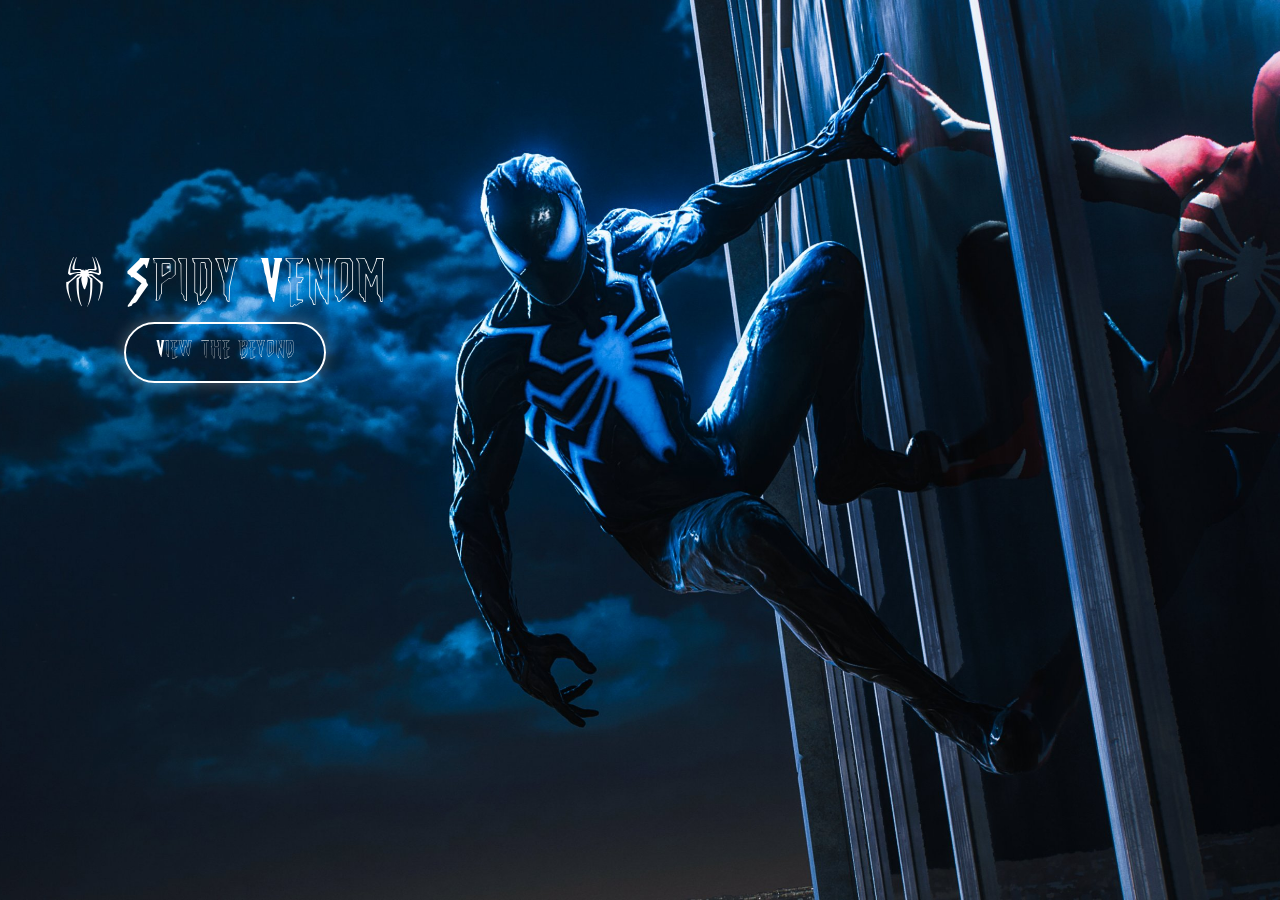
<file: HTML CSS Task/Task 2/index.html>
<!DOCTYPE html>
<html lang="en">
<head>
    <meta charset="UTF-8">
    <meta name="viewport" content="width=device-width, initial-scale=1.0">
    <title>Document</title>
    <link rel="stylesheet" href="style.css">
</head>
<body>
    <div id="main">
        <h1> £ Spidy Venom</h1>
        <button>View the beyond</button>
    </div>
</body>
</html>
</file>
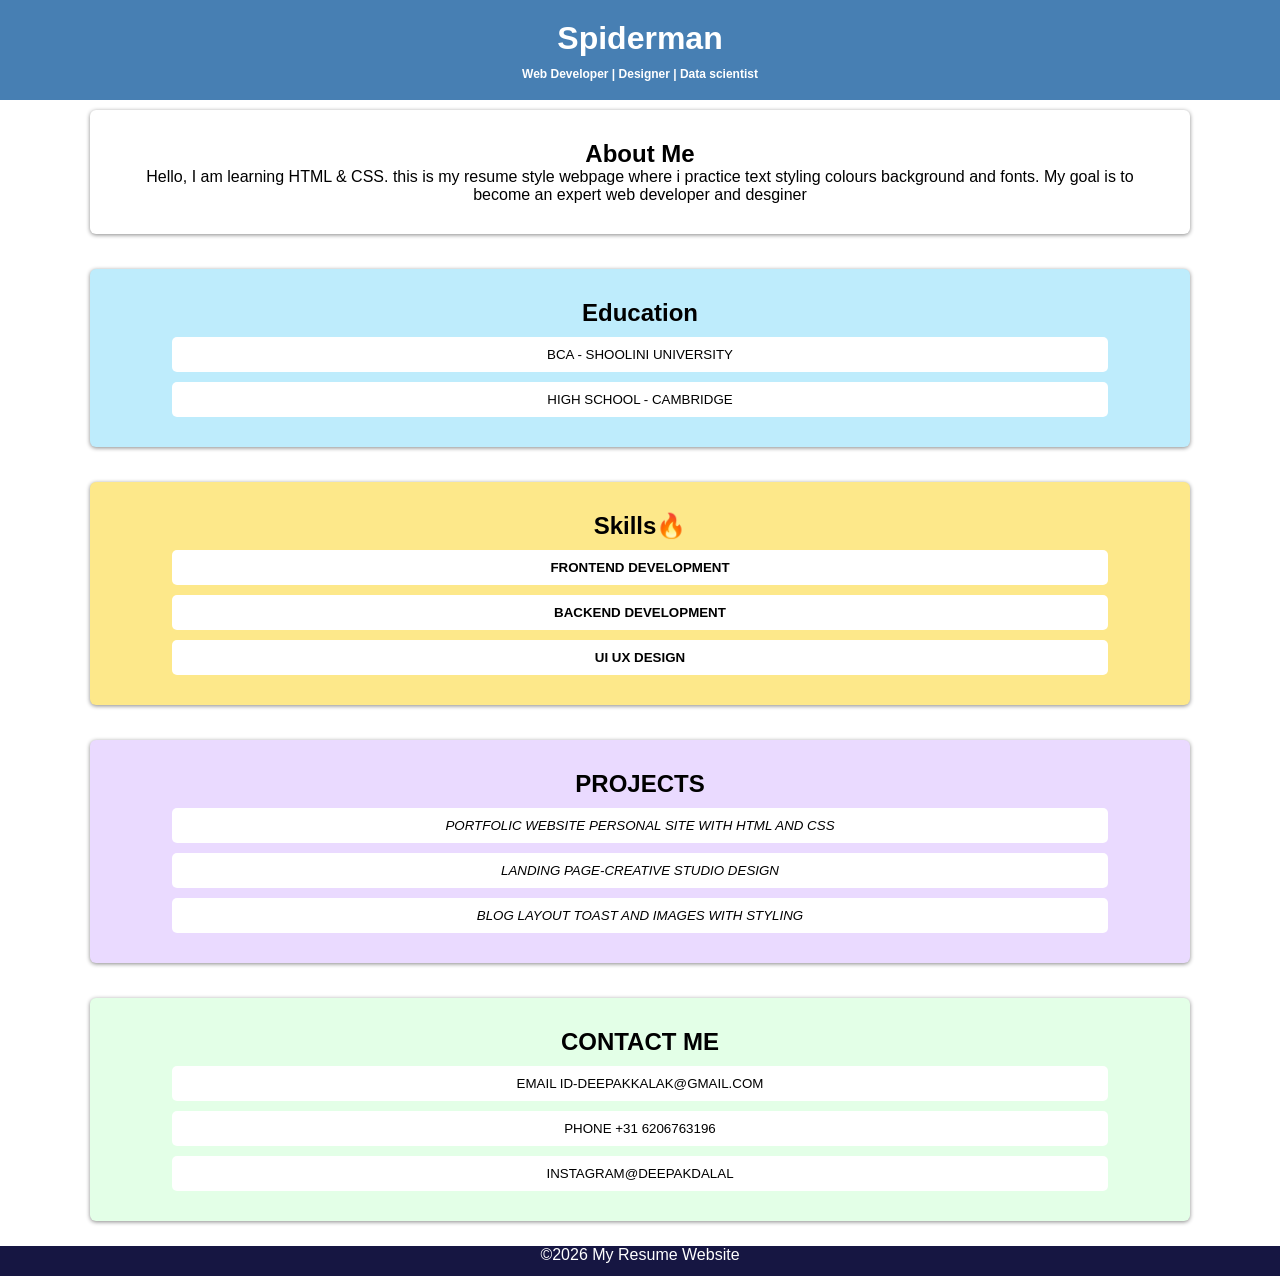
<file: HTML CSS Task/Task-1/index.html>
<!DOCTYPE html>
<html lang="en">

<head>
    <meta charset="UTF-8">
    <meta name="viewport" content="width=device-width, initial-scale=1.0">
    <title>Document</title>
    <link rel="stylesheet" href="style.css">
</head>

<body>
    <div class="first">
        <h1>Spiderman</h1>
        <h3>Web Developer | Designer | Data scientist</h3>
    </div>
    <div class="second">
        <div class="about-me">
            <h2>About Me</h2>
            <p>
                Hello, I am learning HTML & CSS. this is my resume style webpage where i practice text styling colours
                background and fonts. My goal is to become an expert web developer and desginer
            </p>
        </div>
        <div class="education">
            <h2>Education</h2>
            <button class="btn">BCA - Shoolini University</button>
            <br>
            <button class="btn">High School - cambridge</button>
            <br>

        </div>
        <div class="skills">
            <h2>Skills🔥</h2>
            <button class="btn">Frontend development</button>
            <br>
            <button class="btn">backend development</button>
            <br>
            <button class="btn">UI UX Design</button>
        </div>
        <div class="project">
            <h2>PROJECTS</h2>
            <button class="btn">Portfolic Website personal site with HTML and CSS</button>
            <br>
            <button class="btn">Landing Page-Creative studio design</button>
            <br>
            <button class="btn">Blog Layout Toast and images with styling</button>
        </div>
        <div class="contact">
            <h2>CONTACT ME</h2>
            <button class="btn">Email Id-deepakkalak@gmail.com</button>
            <button class="btn">Phone +31 6206763196</button>
            <button class="btn">Instagram@deepakdalal</button>
        </div>
        <div id="footer">&copy;2026 My Resume Website</div>
    </div>
</body>

</html>
</file>
<file: HTML CSS Task/Task 2/style.css>
@font-face {
    font-family: Spidy;
    src: url(./The\ Amazing\ Spider-Man.ttf);
}
*{
    margin:0; 
    padding:0;
    box-sizing: border-box;
    font-family: spidy;
}
html, body {
    height: 100%;
    width: 100%;
}
#main{
    height: 100vh;
    width: 100vw;
    background: url(./marvels-spider-man-4096x1738-13276.jpeg);
    background-size: cover;
    background-position: center;
    text-align: start;
    padding-top: 20%;
    padding-left: 5%;
}
#main h1{
    color: white;
    font-family: spidy;
    font-size: 50px;
    font-weight: 200;
}
/*
button {
    margin-left: 5%;
    padding: 10px 20px;
    font-size: 20px;
    font-family: spidy;
    border-radius: 50px;
    background: transparent;
    color: aliceblue;
    border: 1px solid rgb(161, 186, 230);
} */
/* Apply to both the Heading and the Button text */



/* 2. Button: Moonlight Glow & Hover Effect */
#main button {
    background: transparent;
    color: #fff;
    border: 2px solid #fff;
    padding: 15px 30px;
    font-size: 1.2rem;
    cursor: pointer;
    border-radius: 50px;
    transition: 0.5s;
    /* Soft Moon Light shadow */
    box-shadow: 0 0 15px rgba(255, 255, 255, 0.3);
    position: relative;
    overflow: hidden;
    margin-left: 60px;
}

#main button:hover {
    background: #fff;
    color: #000;
    /* Intense Glow on Hover */
    box-shadow: 0 0 20px #ffffff2f, 0 0 60px rgb(3, 91, 109);
}
</file>
<file: HTML CSS Task/Task-1/style.css>
*{
    margin:0; 
    padding:0;
    box-sizing: border-box;
    text-align: center;
    font-family: Verdana, Geneva, Tahoma, sans-serif;
}
html, body {
    height: 100%;
    width: 100%;
}
.first{
    background-color: rgb(71, 127, 179);
    height: 100px;
    color: white;
    font-family: Verdana, Geneva, Tahoma, sans-serif;
    text-align: center;
    padding-top: 20px;
}
.first h1{
    
}
.first h3{
    font-size: 12px;
    padding-top: 10px;
}
.second {
    display: grid;
    grid-template-columns: 1fr ; /* Two equal columns */
    column-gap: 20px; /* Space between columns */
    row-gap: 15px; 
}
.about-me, .education, .skills, .project, .contact {
    margin: 10px 90px;
    padding: 30px;
    box-shadow: 0 1px 4px 0px #888888;
    border-radius: 6px ;
    
}
.education{
    background-color: rgb(190, 236, 252);
}
.btn {
    padding: 10px;
    margin-top: 10px;
    text-transform: uppercase;
    width: 90%;
    border: none;
    border-radius: 5px;
    background-color: white;
}
.skills .btn{
    font-weight: 800;
}
.skills{
    background-color: rgb(253, 232, 138);
}
.project{
    background-color: rgb(234, 218, 255);
}
.project .btn{
    font-style: italic;
}
.contact{
    background-color: rgb(227, 255, 231);
}
#footer{
    
    height: 30px;
    width: 100%;
    background-color: rgb(22, 22, 66);
    color: white;

}
</file>
